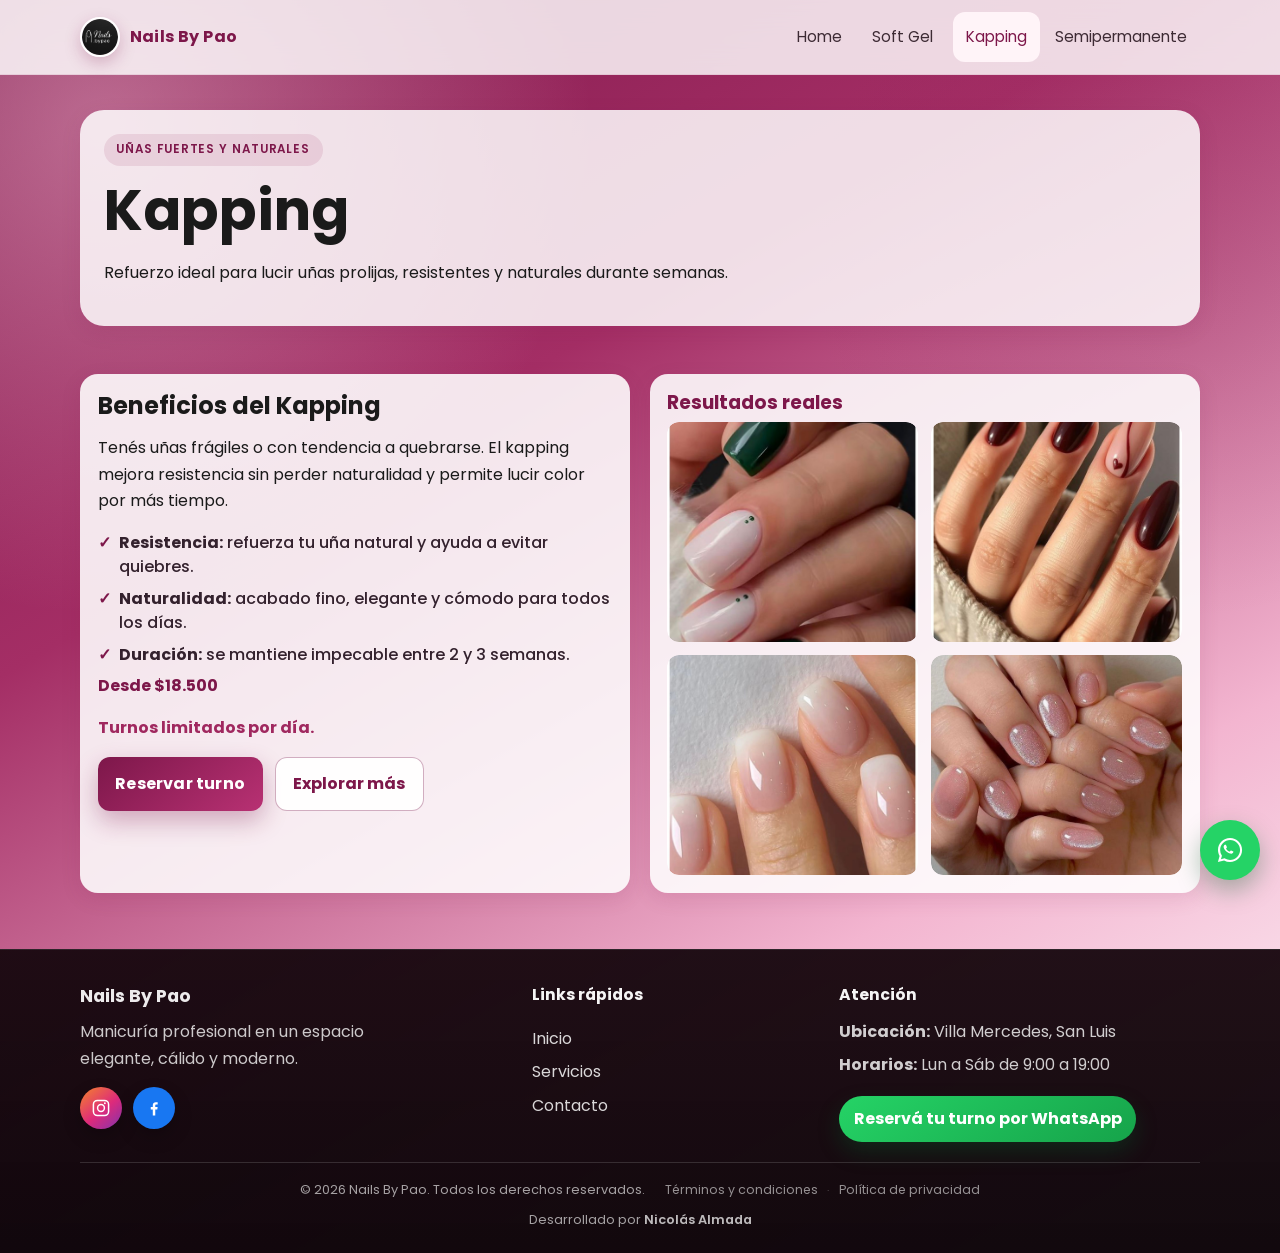
<file: kapping.html>
<!doctype html>
<html lang="es">
  <head>
    <meta charset="UTF-8" />
    <meta name="viewport" content="width=device-width, initial-scale=1.0" />
    <title>Kapping | Nails By Pao</title>
    <meta
      name="description"
      content="Kapping en gel para fortalecer la uña natural, evitar quiebres y mantener un acabado delicado y elegante."
    />
    <link rel="preconnect" href="https://fonts.googleapis.com" />
    <link rel="preconnect" href="https://fonts.gstatic.com" crossorigin />
    <link
      href="https://fonts.googleapis.com/css2?family=Poppins:wght@300;400;500;600;700&display=swap"
      rel="stylesheet"
    />
    <link rel="stylesheet" href="styles.css" />
  </head>
  <body>
    <header class="site-header">
      <div class="container navbar">
        <a class="logo" href="index.html"><img class="logo-mark" src="imagenes/perfil.jpg?v=2" alt="Logo Nails By Pao" width="40" height="40" decoding="async" /><span>Nails By Pao</span></a>
        <button class="menu-toggle" aria-label="Abrir menú" aria-expanded="false">☰</button>
        <nav class="nav-links">
          <a href="index.html">Home</a>
          <a href="soft-gel.html">Soft Gel</a>
          <a href="kapping.html" class="active">Kapping</a>
          <a href="semipermanente.html">Semipermanente</a>
        </nav>
      </div>
    </header>

    <main>
      <section class="page-hero">
        <div class="container page-banner reveal">
          <span class="badge">Uñas fuertes y naturales</span>
          <h1>Kapping</h1>
          <p>Refuerzo ideal para lucir uñas prolijas, resistentes y naturales durante semanas.</p>
        </div>
      </section>

      <section class="container page-content">
        <article class="info-box reveal">
          <h2>Beneficios del Kapping</h2>
          <p>
            Tenés uñas frágiles o con tendencia a quebrarse. El kapping mejora resistencia sin
            perder naturalidad y permite lucir color por más tiempo.
          </p>
          <ul class="benefits-list" aria-label="Beneficios del servicio Kapping">
            <li><strong>Resistencia:</strong> refuerza tu uña natural y ayuda a evitar quiebres.</li>
            <li><strong>Naturalidad:</strong> acabado fino, elegante y cómodo para todos los días.</li>
            <li><strong>Duración:</strong> se mantiene impecable entre 2 y 3 semanas.</li>
          </ul>
          <p class="price">Desde $18.500</p>
          <p class="urgency-note">Turnos limitados por día.</p>
          <div class="cta-row">
            <a class="btn btn-primary" href="https://wa.me/2657603395?text=Hola%20quiero%20reservar%20kapping" target="_blank" rel="noopener noreferrer">Reservar turno</a>
            <a class="btn btn-secondary" href="index.html#servicios">Explorar más</a>
          </div>
        </article>
        <article class="media-box reveal service-gallery">
          <h3>Resultados reales</h3>
          <div class="media-grid media-grid-2x2">
            <div class="img-hover-frame">
              <img class="img-hover" src="imagenes/kappingnatural1.jpg" alt="Resultados reales de kapping natural 1" loading="lazy" />
            </div>
            <div class="img-hover-frame">
              <img class="img-hover" src="imagenes/kappingnatural2.jpg" alt="Resultados reales de kapping natural 2" loading="lazy" />
            </div>
            <div class="img-hover-frame">
              <img class="img-hover" src="imagenes/kappingnatural3.jpg" alt="Resultados reales de kapping natural 3" loading="lazy" />
            </div>
            <div class="img-hover-frame">
              <img class="img-hover" src="imagenes/kappingnatural4.jpg" alt="Resultados reales de kapping natural 4" loading="lazy" />
            </div>
          </div>
        </article>
      </section>
    </main>

    <footer class="site-footer">
      <div class="container footer-wrap">
        <div class="footer-col footer-brand">
          <strong>Nails By Pao</strong>
          <p class="footer-text">Manicuría profesional en un espacio elegante, cálido y moderno.</p>
          <div class="socials" aria-label="Redes sociales">
            <a class="social-link instagram" href="https://www.instagram.com/nails.bypao5" target="_blank" rel="noopener noreferrer" aria-label="Instagram" title="Instagram">
              <svg viewBox="0 0 24 24" aria-hidden="true" focusable="false">
                <path d="M7.75 2h8.5A5.75 5.75 0 0 1 22 7.75v8.5A5.75 5.75 0 0 1 16.25 22h-8.5A5.75 5.75 0 0 1 2 16.25v-8.5A5.75 5.75 0 0 1 7.75 2Zm0 1.8A3.95 3.95 0 0 0 3.8 7.75v8.5a3.95 3.95 0 0 0 3.95 3.95h8.5a3.95 3.95 0 0 0 3.95-3.95v-8.5a3.95 3.95 0 0 0-3.95-3.95h-8.5Zm8.9 1.38a1.1 1.1 0 1 1 0 2.2 1.1 1.1 0 0 1 0-2.2ZM12 7a5 5 0 1 1 0 10 5 5 0 0 1 0-10Zm0 1.8a3.2 3.2 0 1 0 0 6.4 3.2 3.2 0 0 0 0-6.4Z" />
              </svg>
            </a>
            <a class="social-link facebook" href="https://www.facebook.com" target="_blank" rel="noopener noreferrer" aria-label="Facebook" title="Facebook">
              <svg viewBox="0 0 24 24" aria-hidden="true" focusable="false">
                <path d="M13.5 21v-7.3h2.46l.37-2.85H13.5V9.03c0-.82.23-1.38 1.41-1.38h1.5V5.1c-.26-.04-1.16-.1-2.2-.1-2.17 0-3.66 1.32-3.66 3.74v2.08H8.1v2.85h2.45V21h2.95Z" />
              </svg>
            </a>
          </div>
        </div>
        <div class="footer-col footer-links">
          <h4>Links rápidos</h4>
          <a href="index.html">Inicio</a>
          <a href="index.html#servicios">Servicios</a>
          <a href="https://wa.me/2657603395?text=Hola%20quiero%20informaci%C3%B3n%20sobre%20servicios" target="_blank" rel="noopener noreferrer">Contacto</a>
        </div>
        <div class="footer-col footer-contact">
          <h4>Atención</h4>
          <p><strong>Ubicación:</strong> Villa Mercedes, San Luis</p>
          <p><strong>Horarios:</strong> Lun a Sáb de 9:00 a 19:00</p>
          <a class="footer-cta" href="https://wa.me/2657603395?text=Hola%20quiero%20reservar%20un%20turno" target="_blank" rel="noopener noreferrer">Reservá tu turno por WhatsApp</a>
        </div>
      </div>
      <div class="container footer-bottom">
        <div class="footer-legal">
          <small>© 2026 Nails By Pao. Todos los derechos reservados.</small>
          <nav class="footer-legal-links" aria-label="Links legales">
            <a href="#">Términos y condiciones</a>
            <span aria-hidden="true">·</span>
            <a href="#">Política de privacidad</a>
          </nav>
        </div>
        <small class="footer-dev">Desarrollado por <a href="https://wa.me/542657644526?text=Hola,%20quiero%20consultar%20por%20una%20pagina%20web" target="_blank" rel="noopener noreferrer">Nicolás Almada</a></small>
      </div>
    </footer>

    <a class="whatsapp-float" href="https://wa.me/2657603395?text=Hola%20quiero%20reservar%20un%20turno" target="_blank" rel="noopener noreferrer" aria-label="Contactar por WhatsApp" title="Escribinos por WhatsApp">
      <svg viewBox="0 0 32 32" aria-hidden="true" focusable="false">
        <path d="M19.11 17.31c-.26-.13-1.52-.75-1.76-.84-.24-.09-.41-.13-.58.13-.17.26-.67.84-.82 1.01-.15.17-.3.19-.56.06-.26-.13-1.08-.4-2.06-1.26-.76-.68-1.27-1.51-1.42-1.77-.15-.26-.02-.4.11-.53.12-.12.26-.3.39-.45.13-.15.17-.26.26-.43.09-.17.04-.32-.02-.45-.06-.13-.58-1.4-.79-1.92-.21-.5-.42-.43-.58-.44h-.49c-.17 0-.45.06-.68.32-.23.26-.89.87-.89 2.12s.91 2.45 1.04 2.62c.13.17 1.79 2.72 4.33 3.81.61.26 1.08.41 1.45.52.61.19 1.16.16 1.59.1.49-.07 1.52-.62 1.73-1.22.21-.6.21-1.11.15-1.22-.06-.11-.22-.17-.47-.3z" />
        <path d="M16.03 3.2c-7.08 0-12.83 5.76-12.83 12.84 0 2.25.58 4.43 1.69 6.36L3.1 28.8l6.56-1.72a12.77 12.77 0 0 0 6.37 1.73h.01c7.08 0 12.84-5.76 12.84-12.84S23.12 3.2 16.04 3.2h-.01zm0 23.35h-.01a10.6 10.6 0 0 1-5.39-1.47l-.39-.23-3.89 1.02 1.04-3.8-.25-.39a10.58 10.58 0 0 1-1.64-5.63c0-5.85 4.76-10.61 10.62-10.61s10.61 4.76 10.61 10.61-4.76 10.6-10.6 10.6z" />
      </svg>
    </a>
    <script src="script.js"></script>
  </body>
</html>
</file>
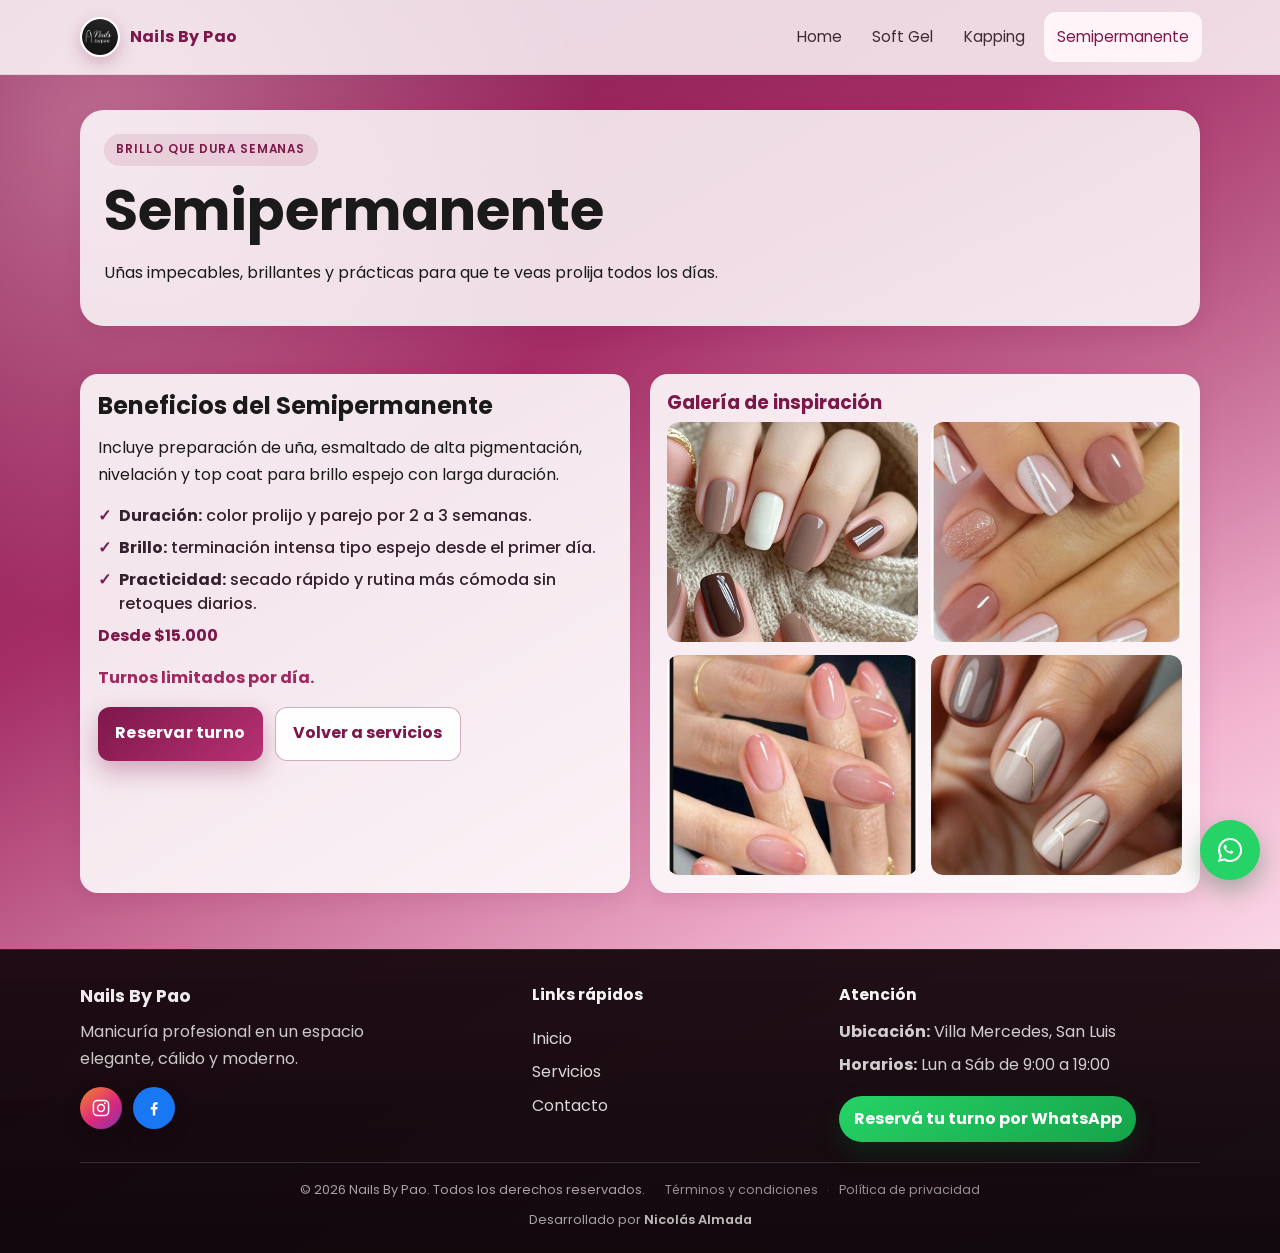
<file: semipermanente.html>
<!doctype html>
<html lang="es">
  <head>
    <meta charset="UTF-8" />
    <meta name="viewport" content="width=device-width, initial-scale=1.0" />
    <title>Semipermanente | Nails By Pao</title>
    <meta
      name="description"
      content="Esmaltado semipermanente con alta duración, brillo intenso y secado rápido para una rutina práctica."
    />
    <link rel="preconnect" href="https://fonts.googleapis.com" />
    <link rel="preconnect" href="https://fonts.gstatic.com" crossorigin />
    <link
      href="https://fonts.googleapis.com/css2?family=Poppins:wght@300;400;500;600;700&display=swap"
      rel="stylesheet"
    />
    <link rel="stylesheet" href="styles.css" />
  </head>
  <body>
    <header class="site-header">
      <div class="container navbar">
        <a class="logo" href="index.html"><img class="logo-mark" src="imagenes/perfil.jpg?v=2" alt="Logo Nails By Pao" width="40" height="40" decoding="async" /><span>Nails By Pao</span></a>
        <button class="menu-toggle" aria-label="Abrir menú" aria-expanded="false">☰</button>
        <nav class="nav-links">
          <a href="index.html">Home</a>
          <a href="soft-gel.html">Soft Gel</a>
          <a href="kapping.html">Kapping</a>
          <a href="semipermanente.html" class="active">Semipermanente</a>
        </nav>
      </div>
    </header>

    <main>
      <section class="page-hero">
        <div class="container page-banner reveal">
          <span class="badge">Brillo que dura semanas</span>
          <h1>Semipermanente</h1>
          <p>Uñas impecables, brillantes y prácticas para que te veas prolija todos los días.</p>
        </div>
      </section>

      <section class="container page-content">
        <article class="info-box reveal">
          <h2>Beneficios del Semipermanente</h2>
          <p>
            Incluye preparación de uña, esmaltado de alta pigmentación, nivelación y top coat para
            brillo espejo con larga duración.
          </p>
          <ul class="benefits-list" aria-label="Beneficios del servicio Semipermanente">
            <li><strong>Duración:</strong> color prolijo y parejo por 2 a 3 semanas.</li>
            <li><strong>Brillo:</strong> terminación intensa tipo espejo desde el primer día.</li>
            <li><strong>Practicidad:</strong> secado rápido y rutina más cómoda sin retoques diarios.</li>
          </ul>
          <p class="price">Desde $15.000</p>
          <p class="urgency-note">Turnos limitados por día.</p>
          <div class="cta-row">
            <a class="btn btn-primary" href="https://wa.me/2657603395?text=Hola%20quiero%20reservar%20semipermanente" target="_blank" rel="noopener noreferrer">Reservar turno</a>
            <a class="btn btn-secondary" href="index.html#servicios">Volver a servicios</a>
          </div>
        </article>
        <article class="media-box reveal service-gallery">
          <h3>Galería de inspiración</h3>
          <div class="media-grid media-grid-2x2">
            <div class="img-hover-frame">
              <img class="img-hover" src="imagenes/semipermanente1.jpg" alt="Inspiración semipermanente 1" loading="lazy" />
            </div>
            <div class="img-hover-frame">
              <img class="img-hover" src="imagenes/semipermanente2.jpg" alt="Inspiración semipermanente 2" loading="lazy" />
            </div>
            <div class="img-hover-frame">
              <img class="img-hover" src="imagenes/semipermanente3.jpg" alt="Inspiración semipermanente 3" loading="lazy" />
            </div>
            <div class="img-hover-frame">
              <img class="img-hover" src="imagenes/semipermanente4.jpg" alt="Inspiración semipermanente 4" loading="lazy" />
            </div>
          </div>
        </article>
      </section>
    </main>

    <footer class="site-footer">
      <div class="container footer-wrap">
        <div class="footer-col footer-brand">
          <strong>Nails By Pao</strong>
          <p class="footer-text">Manicuría profesional en un espacio elegante, cálido y moderno.</p>
          <div class="socials" aria-label="Redes sociales">
            <a class="social-link instagram" href="https://www.instagram.com/nails.bypao5" target="_blank" rel="noopener noreferrer" aria-label="Instagram" title="Instagram">
              <svg viewBox="0 0 24 24" aria-hidden="true" focusable="false">
                <path d="M7.75 2h8.5A5.75 5.75 0 0 1 22 7.75v8.5A5.75 5.75 0 0 1 16.25 22h-8.5A5.75 5.75 0 0 1 2 16.25v-8.5A5.75 5.75 0 0 1 7.75 2Zm0 1.8A3.95 3.95 0 0 0 3.8 7.75v8.5a3.95 3.95 0 0 0 3.95 3.95h8.5a3.95 3.95 0 0 0 3.95-3.95v-8.5a3.95 3.95 0 0 0-3.95-3.95h-8.5Zm8.9 1.38a1.1 1.1 0 1 1 0 2.2 1.1 1.1 0 0 1 0-2.2ZM12 7a5 5 0 1 1 0 10 5 5 0 0 1 0-10Zm0 1.8a3.2 3.2 0 1 0 0 6.4 3.2 3.2 0 0 0 0-6.4Z" />
              </svg>
            </a>
            <a class="social-link facebook" href="https://www.facebook.com" target="_blank" rel="noopener noreferrer" aria-label="Facebook" title="Facebook">
              <svg viewBox="0 0 24 24" aria-hidden="true" focusable="false">
                <path d="M13.5 21v-7.3h2.46l.37-2.85H13.5V9.03c0-.82.23-1.38 1.41-1.38h1.5V5.1c-.26-.04-1.16-.1-2.2-.1-2.17 0-3.66 1.32-3.66 3.74v2.08H8.1v2.85h2.45V21h2.95Z" />
              </svg>
            </a>
          </div>
        </div>
        <div class="footer-col footer-links">
          <h4>Links rápidos</h4>
          <a href="index.html">Inicio</a>
          <a href="index.html#servicios">Servicios</a>
          <a href="https://wa.me/2657603395?text=Hola%20quiero%20informaci%C3%B3n%20sobre%20servicios" target="_blank" rel="noopener noreferrer">Contacto</a>
        </div>
        <div class="footer-col footer-contact">
          <h4>Atención</h4>
          <p><strong>Ubicación:</strong> Villa Mercedes, San Luis</p>
          <p><strong>Horarios:</strong> Lun a Sáb de 9:00 a 19:00</p>
          <a class="footer-cta" href="https://wa.me/2657603395?text=Hola%20quiero%20reservar%20un%20turno" target="_blank" rel="noopener noreferrer">Reservá tu turno por WhatsApp</a>
        </div>
      </div>
      <div class="container footer-bottom">
        <div class="footer-legal">
          <small>© 2026 Nails By Pao. Todos los derechos reservados.</small>
          <nav class="footer-legal-links" aria-label="Links legales">
            <a href="#">Términos y condiciones</a>
            <span aria-hidden="true">·</span>
            <a href="#">Política de privacidad</a>
          </nav>
        </div>
        <small class="footer-dev">Desarrollado por <a href="https://wa.me/542657644526?text=Hola,%20quiero%20consultar%20por%20una%20pagina%20web" target="_blank" rel="noopener noreferrer">Nicolás Almada</a></small>
      </div>
    </footer>

    <a class="whatsapp-float" href="https://wa.me/2657603395?text=Hola%20quiero%20reservar%20un%20turno" target="_blank" rel="noopener noreferrer" aria-label="Contactar por WhatsApp" title="Escribinos por WhatsApp">
      <svg viewBox="0 0 32 32" aria-hidden="true" focusable="false">
        <path d="M19.11 17.31c-.26-.13-1.52-.75-1.76-.84-.24-.09-.41-.13-.58.13-.17.26-.67.84-.82 1.01-.15.17-.3.19-.56.06-.26-.13-1.08-.4-2.06-1.26-.76-.68-1.27-1.51-1.42-1.77-.15-.26-.02-.4.11-.53.12-.12.26-.3.39-.45.13-.15.17-.26.26-.43.09-.17.04-.32-.02-.45-.06-.13-.58-1.4-.79-1.92-.21-.5-.42-.43-.58-.44h-.49c-.17 0-.45.06-.68.32-.23.26-.89.87-.89 2.12s.91 2.45 1.04 2.62c.13.17 1.79 2.72 4.33 3.81.61.26 1.08.41 1.45.52.61.19 1.16.16 1.59.1.49-.07 1.52-.62 1.73-1.22.21-.6.21-1.11.15-1.22-.06-.11-.22-.17-.47-.3z" />
        <path d="M16.03 3.2c-7.08 0-12.83 5.76-12.83 12.84 0 2.25.58 4.43 1.69 6.36L3.1 28.8l6.56-1.72a12.77 12.77 0 0 0 6.37 1.73h.01c7.08 0 12.84-5.76 12.84-12.84S23.12 3.2 16.04 3.2h-.01zm0 23.35h-.01a10.6 10.6 0 0 1-5.39-1.47l-.39-.23-3.89 1.02 1.04-3.8-.25-.39a10.58 10.58 0 0 1-1.64-5.63c0-5.85 4.76-10.61 10.62-10.61s10.61 4.76 10.61 10.61-4.76 10.6-10.6 10.6z" />
      </svg>
    </a>
    <script src="script.js"></script>
  </body>
</html>
</file>
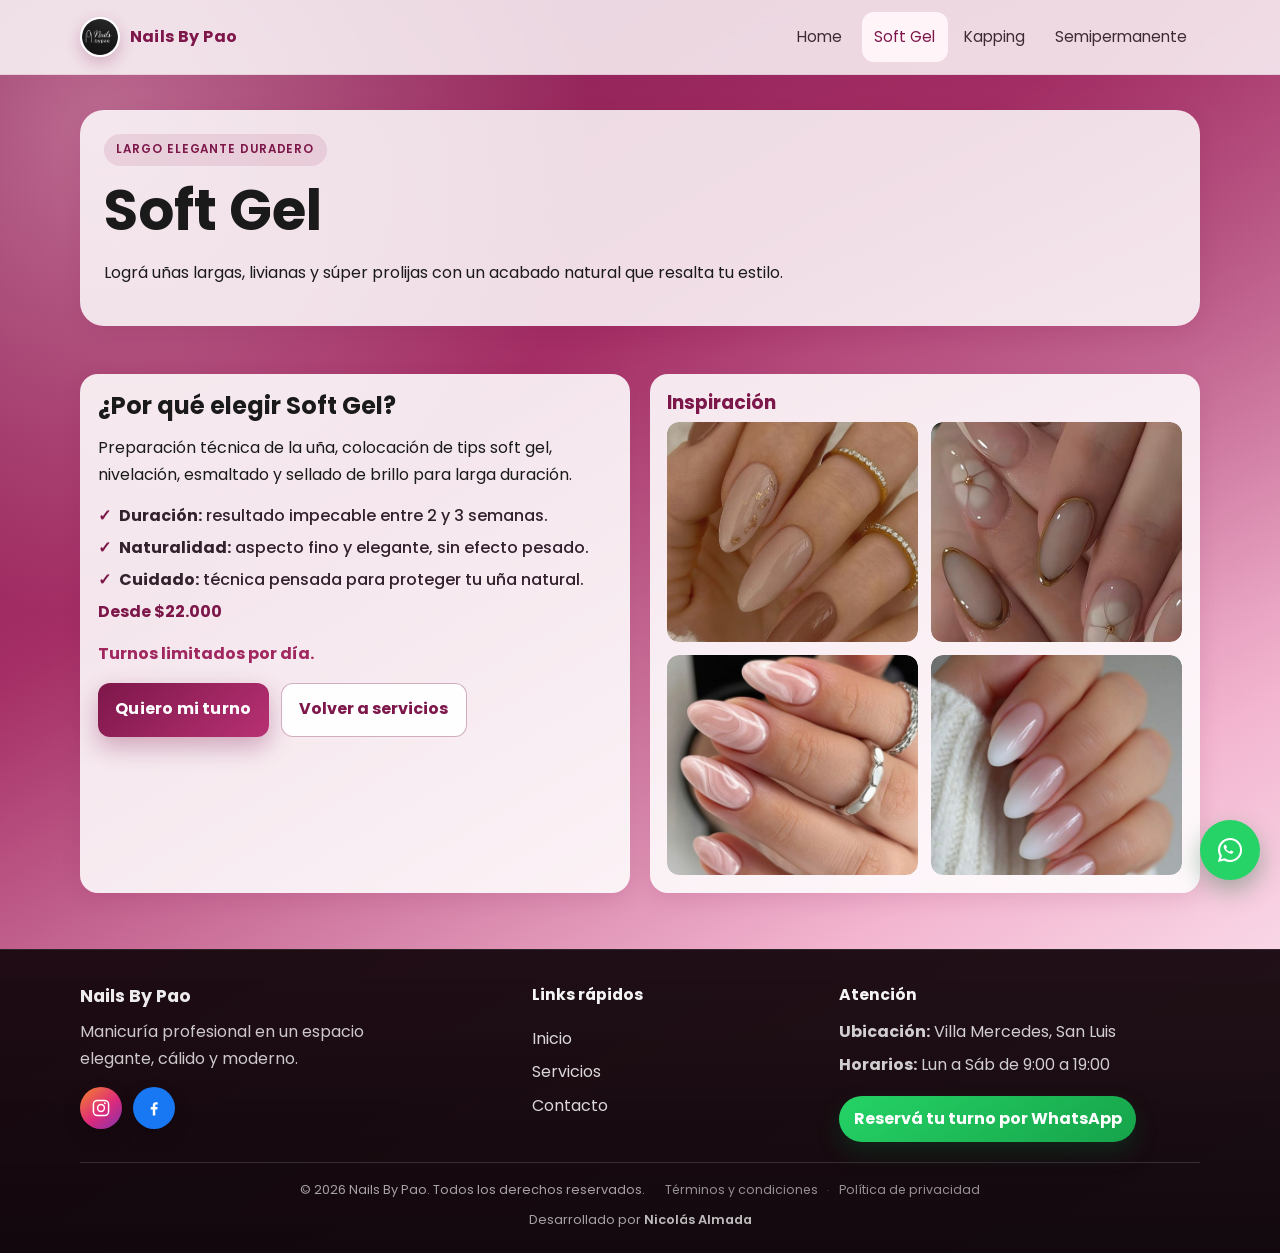
<file: soft-gel.html>
<!doctype html>
<html lang="es">
  <head>
    <meta charset="UTF-8" />
    <meta name="viewport" content="width=device-width, initial-scale=1.0" />
    <title>Soft Gel | Nails By Pao</title>
    <meta
      name="description"
      content="Servicio de soft gel con tips y gel flexible para lograr largo, resistencia y acabado natural."
    />
    <link rel="preconnect" href="https://fonts.googleapis.com" />
    <link rel="preconnect" href="https://fonts.gstatic.com" crossorigin />
    <link
      href="https://fonts.googleapis.com/css2?family=Poppins:wght@300;400;500;600;700&display=swap"
      rel="stylesheet"
    />
    <link rel="stylesheet" href="styles.css" />
  </head>
  <body>
    <header class="site-header">
      <div class="container navbar">
        <a class="logo" href="index.html"><img class="logo-mark" src="imagenes/perfil.jpg?v=2" alt="Logo Nails By Pao" width="40" height="40" decoding="async" /><span>Nails By Pao</span></a>
        <button class="menu-toggle" aria-label="Abrir menú" aria-expanded="false">☰</button>
        <nav class="nav-links">
          <a href="index.html">Home</a>
          <a href="soft-gel.html" class="active">Soft Gel</a>
          <a href="kapping.html">Kapping</a>
          <a href="semipermanente.html">Semipermanente</a>
        </nav>
      </div>
    </header>

    <main>
      <section class="page-hero">
        <div class="container page-banner reveal">
          <span class="badge">Largo elegante duradero</span>
          <h1>Soft Gel</h1>
          <p>Lográ uñas largas, livianas y súper prolijas con un acabado natural que resalta tu estilo.</p>
        </div>
      </section>

      <section class="container page-content">
        <article class="info-box reveal">
          <h2>¿Por qué elegir Soft Gel?</h2>
          <p>
            Preparación técnica de la uña, colocación de tips soft gel, nivelación, esmaltado y
            sellado de brillo para larga duración.
          </p>
          <ul class="benefits-list" aria-label="Beneficios del servicio Soft Gel">
            <li><strong>Duración:</strong> resultado impecable entre 2 y 3 semanas.</li>
            <li><strong>Naturalidad:</strong> aspecto fino y elegante, sin efecto pesado.</li>
            <li><strong>Cuidado:</strong> técnica pensada para proteger tu uña natural.</li>
          </ul>
          <p class="price">Desde $22.000</p>
          <p class="urgency-note">Turnos limitados por día.</p>
          <div class="cta-row">
            <a class="btn btn-primary" href="https://wa.me/2657603395?text=Hola%20quiero%20reservar%20soft%20gel" target="_blank" rel="noopener noreferrer">Quiero mi turno</a>
            <a class="btn btn-secondary" href="index.html#servicios">Volver a servicios</a>
          </div>
        </article>
        <article class="media-box reveal service-gallery">
          <h3>Inspiración</h3>
          <div class="media-grid media-grid-2x2">
            <div class="img-hover-frame">
              <img class="img-hover" src="imagenes/softgel1.jpg" alt="Soft Gel inspiración 1" loading="lazy" />
            </div>
            <div class="img-hover-frame">
              <img class="img-hover" src="imagenes/softgel2.jpg" alt="Soft Gel inspiración 2" loading="lazy" />
            </div>
            <div class="img-hover-frame">
              <img class="img-hover" src="imagenes/softgel3.jpg" alt="Soft Gel inspiración 3" loading="lazy" />
            </div>
            <div class="img-hover-frame">
              <img class="img-hover" src="imagenes/softgel4.jpg" alt="Soft Gel inspiración 4" loading="lazy" />
            </div>
          </div>
        </article>
      </section>
    </main>

    <footer class="site-footer">
      <div class="container footer-wrap">
        <div class="footer-col footer-brand">
          <strong>Nails By Pao</strong>
          <p class="footer-text">Manicuría profesional en un espacio elegante, cálido y moderno.</p>
          <div class="socials" aria-label="Redes sociales">
            <a class="social-link instagram" href="https://www.instagram.com/nails.bypao5" target="_blank" rel="noopener noreferrer" aria-label="Instagram" title="Instagram">
              <svg viewBox="0 0 24 24" aria-hidden="true" focusable="false">
                <path d="M7.75 2h8.5A5.75 5.75 0 0 1 22 7.75v8.5A5.75 5.75 0 0 1 16.25 22h-8.5A5.75 5.75 0 0 1 2 16.25v-8.5A5.75 5.75 0 0 1 7.75 2Zm0 1.8A3.95 3.95 0 0 0 3.8 7.75v8.5a3.95 3.95 0 0 0 3.95 3.95h8.5a3.95 3.95 0 0 0 3.95-3.95v-8.5a3.95 3.95 0 0 0-3.95-3.95h-8.5Zm8.9 1.38a1.1 1.1 0 1 1 0 2.2 1.1 1.1 0 0 1 0-2.2ZM12 7a5 5 0 1 1 0 10 5 5 0 0 1 0-10Zm0 1.8a3.2 3.2 0 1 0 0 6.4 3.2 3.2 0 0 0 0-6.4Z" />
              </svg>
            </a>
            <a class="social-link facebook" href="https://www.facebook.com" target="_blank" rel="noopener noreferrer" aria-label="Facebook" title="Facebook">
              <svg viewBox="0 0 24 24" aria-hidden="true" focusable="false">
                <path d="M13.5 21v-7.3h2.46l.37-2.85H13.5V9.03c0-.82.23-1.38 1.41-1.38h1.5V5.1c-.26-.04-1.16-.1-2.2-.1-2.17 0-3.66 1.32-3.66 3.74v2.08H8.1v2.85h2.45V21h2.95Z" />
              </svg>
            </a>
          </div>
        </div>
        <div class="footer-col footer-links">
          <h4>Links rápidos</h4>
          <a href="index.html">Inicio</a>
          <a href="index.html#servicios">Servicios</a>
          <a href="https://wa.me/2657603395?text=Hola%20quiero%20informaci%C3%B3n%20sobre%20servicios" target="_blank" rel="noopener noreferrer">Contacto</a>
        </div>
        <div class="footer-col footer-contact">
          <h4>Atención</h4>
          <p><strong>Ubicación:</strong> Villa Mercedes, San Luis</p>
          <p><strong>Horarios:</strong> Lun a Sáb de 9:00 a 19:00</p>
          <a class="footer-cta" href="https://wa.me/2657603395?text=Hola%20quiero%20reservar%20un%20turno" target="_blank" rel="noopener noreferrer">Reservá tu turno por WhatsApp</a>
        </div>
      </div>
      <div class="container footer-bottom">
        <div class="footer-legal">
          <small>© 2026 Nails By Pao. Todos los derechos reservados.</small>
          <nav class="footer-legal-links" aria-label="Links legales">
            <a href="#">Términos y condiciones</a>
            <span aria-hidden="true">·</span>
            <a href="#">Política de privacidad</a>
          </nav>
        </div>
        <small class="footer-dev">Desarrollado por <a href="https://wa.me/542657644526?text=Hola,%20quiero%20consultar%20por%20una%20pagina%20web" target="_blank" rel="noopener noreferrer">Nicolás Almada</a></small>
      </div>
    </footer>

    <a class="whatsapp-float" href="https://wa.me/2657603395?text=Hola%20quiero%20reservar%20un%20turno" target="_blank" rel="noopener noreferrer" aria-label="Contactar por WhatsApp" title="Escribinos por WhatsApp">
      <svg viewBox="0 0 32 32" aria-hidden="true" focusable="false">
        <path d="M19.11 17.31c-.26-.13-1.52-.75-1.76-.84-.24-.09-.41-.13-.58.13-.17.26-.67.84-.82 1.01-.15.17-.3.19-.56.06-.26-.13-1.08-.4-2.06-1.26-.76-.68-1.27-1.51-1.42-1.77-.15-.26-.02-.4.11-.53.12-.12.26-.3.39-.45.13-.15.17-.26.26-.43.09-.17.04-.32-.02-.45-.06-.13-.58-1.4-.79-1.92-.21-.5-.42-.43-.58-.44h-.49c-.17 0-.45.06-.68.32-.23.26-.89.87-.89 2.12s.91 2.45 1.04 2.62c.13.17 1.79 2.72 4.33 3.81.61.26 1.08.41 1.45.52.61.19 1.16.16 1.59.1.49-.07 1.52-.62 1.73-1.22.21-.6.21-1.11.15-1.22-.06-.11-.22-.17-.47-.3z" />
        <path d="M16.03 3.2c-7.08 0-12.83 5.76-12.83 12.84 0 2.25.58 4.43 1.69 6.36L3.1 28.8l6.56-1.72a12.77 12.77 0 0 0 6.37 1.73h.01c7.08 0 12.84-5.76 12.84-12.84S23.12 3.2 16.04 3.2h-.01zm0 23.35h-.01a10.6 10.6 0 0 1-5.39-1.47l-.39-.23-3.89 1.02 1.04-3.8-.25-.39a10.58 10.58 0 0 1-1.64-5.63c0-5.85 4.76-10.61 10.62-10.61s10.61 4.76 10.61 10.61-4.76 10.6-10.6 10.6z" />
      </svg>
    </a>
    <script src="script.js"></script>
  </body>
</html>
</file>
<file: styles.css>
:root {
  --rose-900: #7d174a;
  --rose-800: #941d58;
  --rose-700: #b83173;
  --rose-500: #e56aa2;
  --rose-300: #f6bfd6;
  --rose-100: #fff4f8;
  --white: #ffffff;
  --text: #1a1a1a;
  --text-soft: #3d2b34;
  --success: #16a34a;
  --shadow-sm: 0 6px 20px rgba(125, 23, 74, 0.12);
  --shadow-md: 0 16px 30px rgba(125, 23, 74, 0.16);
  --radius: 18px;
  --container: min(1120px, calc(100% - 2rem));
}

* {
  box-sizing: border-box;
}

html {
  scroll-behavior: smooth;
}

body {
  margin: 0;
  font-family: "Poppins", "Segoe UI", sans-serif;
  font-size: 1rem;
  line-height: 1.65;
  color: var(--text);
  background:
    radial-gradient(circle at 8% 10%, rgba(246, 191, 214, 0.48), transparent 30%),
    radial-gradient(circle at 92% 20%, rgba(125, 23, 74, 0.14), transparent 24%),
    linear-gradient(150deg, #7d174a 0%, #a42e65 34%, #f3b5d0 72%, #ffffff 100%);
  min-height: 100vh;
}

img {
  max-width: 100%;
  display: block;
}

a {
  text-decoration: none;
  color: inherit;
}

.container {
  width: var(--container);
  margin: 0 auto;
}

.site-header {
  position: sticky;
  top: 0;
  z-index: 30;
  background: rgba(255, 255, 255, 0.82);
  backdrop-filter: blur(14px);
  border-bottom: 1px solid rgba(148, 29, 88, 0.1);
}

.navbar {
  min-height: 74px;
  display: flex;
  align-items: center;
  justify-content: space-between;
}

.logo {
  display: inline-flex;
  align-items: center;
  gap: 0.6rem;
  font-weight: 700;
  color: var(--rose-900);
  letter-spacing: 0.4px;
}

.logo-mark {
  width: 40px;
  height: 40px;
  display: block;
  border-radius: 50%;
  object-fit: cover;
  border: 2px solid rgba(255, 255, 255, 0.95);
  box-shadow: 0 6px 16px rgba(125, 23, 74, 0.25);
}

.menu-toggle {
  display: inline-flex;
  align-items: center;
  justify-content: center;
  width: 42px;
  height: 42px;
  border: 0;
  border-radius: 12px;
  background: rgba(148, 29, 88, 0.1);
  color: var(--rose-900);
  cursor: pointer;
}

.nav-links {
  position: absolute;
  top: 74px;
  right: 1rem;
  left: 1rem;
  padding: 1rem;
  border-radius: var(--radius);
  background: var(--white);
  box-shadow: var(--shadow-md);
  display: none;
  flex-direction: column;
  gap: 0.4rem;
}

.nav-links a {
  padding: 0.75rem 0.8rem;
  border-radius: 12px;
  font-size: 0.95rem;
  color: var(--text-soft);
  transition: background 0.25s ease, color 0.25s ease, transform 0.2s ease;
}

.nav-links a:hover,
.nav-links a.active {
  background: var(--rose-100);
  color: var(--rose-900);
  transform: translateX(2px);
}

.nav-open .nav-links {
  display: flex;
}

.hero {
  padding: 2rem 0 1.4rem;
}

.hero-grid {
  display: grid;
  gap: 1.1rem;
  align-items: start;
}

.hero-copy {
  background: rgba(255, 255, 255, 0.75);
  border-radius: 24px;
  padding: 1.15rem;
  box-shadow: var(--shadow-sm);
}

.badge {
  display: inline-flex;
  align-items: center;
  gap: 0.35rem;
  padding: 0.38rem 0.78rem;
  border-radius: 999px;
  font-size: 0.74rem;
  text-transform: uppercase;
  letter-spacing: 0.9px;
  font-weight: 600;
  background: rgba(148, 29, 88, 0.11);
  color: var(--rose-900);
}

h1,
h2,
h3 {
  margin: 0;
  line-height: 1.15;
  color: #1a1a1a;
  font-weight: 700;
}

h1 {
  margin-top: 0.85rem;
  font-size: clamp(2rem, 5vw, 3.5rem);
}

.hero-copy p {
  margin: 0.8rem 0 1.1rem;
  color: #3d2b34;
  font-weight: 500;
  max-width: 42ch;
}

.cta-row {
  display: flex;
  flex-wrap: wrap;
  gap: 0.75rem;
}

.btn {
  display: inline-flex;
  align-items: center;
  justify-content: center;
  gap: 0.45rem;
  border: 0;
  cursor: pointer;
  border-radius: 12px;
  padding: 0.8rem 1.1rem;
  font-weight: 600;
  transition: transform 0.2s ease, box-shadow 0.24s ease, opacity 0.2s ease;
}

.btn:hover {
  transform: translateY(-2px);
}

.btn-primary {
  color: var(--white);
  font-weight: 700;
  background: linear-gradient(140deg, var(--rose-900), var(--rose-700));
  box-shadow: 0 10px 24px rgba(125, 23, 74, 0.32);
  letter-spacing: 0.2px;
}

.btn-primary:hover {
  box-shadow: 0 14px 28px rgba(125, 23, 74, 0.42);
}

.btn-secondary {
  color: var(--rose-900);
  font-weight: 700;
  background: rgba(255, 255, 255, 0.92);
  border: 1.5px solid rgba(125, 23, 74, 0.35);
}

.hero-image {
  border-radius: 26px;
  overflow: hidden;
  min-height: 0;
  aspect-ratio: 5 / 4;
  background-image: url("imagenes/fondo.jpg");
  background-size: cover;
  background-position: center;
  background-repeat: no-repeat;
  box-shadow: var(--shadow-md);
}

.hero-image img {
  display: none;
}

main section {
  padding: 1.6rem 0;
}

.section-head {
  margin-bottom: 1rem;
}

.section-head p {
  margin: 0.5rem 0 0;
  color: #3d2b34;
  font-weight: 500;
}

.cards {
  display: grid;
  gap: 1.5rem;
}

.card {
  background: rgba(255, 255, 255, 0.84);
  border-radius: var(--radius);
  box-shadow: var(--shadow-sm);
  overflow: hidden;
  display: flex;
  flex-direction: column;
  height: 100%;
  transform: translateY(0);
  transition: transform 0.25s ease, box-shadow 0.25s ease;
}

.card-link {
  text-decoration: none;
  color: inherit;
  cursor: pointer;
}

.card:hover {
  transform: translateY(-5px);
  box-shadow: var(--shadow-md);
}

.card img {
  height: 200px;
  width: 100%;
  display: block;
  object-fit: cover;
  border-radius: 12px 12px 0 0;
  flex-shrink: 0;
  transition: transform 0.35s ease;
}

.card:hover img {
  transform: scale(1.04);
}

.card-body {
  padding: 1rem;
  flex: 1;
  display: flex;
  flex-direction: column;
  color: #1a1a1a;
}

.card-body p {
  color: #3d2b34;
  font-weight: 500;
}

.price {
  color: var(--rose-900);
  font-weight: 700;
  margin-top: auto;
}

.page-hero {
  padding: 2.2rem 0 1.4rem;
}

.page-banner {
  background: rgba(255, 255, 255, 0.84);
  border-radius: 24px;
  padding: 1.5rem;
  box-shadow: var(--shadow-sm);
}

.page-content {
  display: grid;
  gap: 1.2rem;
  padding-bottom: 2rem;
}

.info-box,
.media-box {
  background: rgba(255, 255, 255, 0.88);
  border-radius: var(--radius);
  padding: 1.1rem;
  box-shadow: var(--shadow-sm);
}

.info-box h2,
.media-box h3 {
  margin: 0 0 0.55rem;
}

.media-box h3 {
  color: var(--rose-900);
}

.media-grid {
  display: grid;
  gap: 0.8rem;
}

.media-grid.media-grid-2x2 {
  grid-template-columns: repeat(2, 1fr);
}

.media-grid.media-grid-2x2 .img-hover-frame,
.media-grid.media-grid-2x2 .img-hover {
  height: 220px;
}

.media-grid img {
  border-radius: 12px;
  height: 190px;
  width: 100%;
  object-fit: cover;
}

.service-gallery .img-hover-frame {
  border-radius: 12px;
  overflow: hidden;
}

.service-gallery .img-hover {
  display: block;
  width: 100%;
  height: 190px;
  object-fit: cover;
  border-radius: 12px;
  transition: transform 0.45s ease, filter 0.45s ease, box-shadow 0.45s ease;
}

.service-gallery .img-hover-frame:hover .img-hover {
  transform: scale(1.16);
  filter: brightness(0.94);
  box-shadow: 0 14px 24px rgba(25, 10, 18, 0.22);
}

.benefits-list {
  list-style: none;
  padding: 0;
  margin: 0.85rem 0 0.4rem;
  display: grid;
  gap: 0.5rem;
}

.benefits-list li {
  position: relative;
  padding-left: 1.35rem;
  color: #33212d;
  font-weight: 500;
  line-height: 1.5;
}

.benefits-list li::before {
  content: "✓";
  position: absolute;
  left: 0;
  top: 0;
  color: var(--rose-900);
  font-weight: 700;
}

.urgency-note {
  margin: 0.25rem 0 0.95rem;
  color: #a0285f;
  font-weight: 700;
}

.site-footer {
  margin-top: 1.5rem;
  background: linear-gradient(180deg, rgba(24, 8, 15, 0.96), rgba(13, 4, 9, 0.98));
  color: rgba(255, 255, 255, 0.92);
  border-top: 1px solid rgba(255, 255, 255, 0.12);
}

.footer-wrap {
  display: grid;
  gap: 1.2rem;
  padding: 2rem 0 1.25rem;
}

.footer-col {
  min-width: 0;
}

.footer-col h4 {
  margin: 0 0 0.7rem;
  font-size: 0.98rem;
  color: rgba(255, 255, 255, 0.96);
}

.footer-brand strong {
  display: block;
  font-size: 1.1rem;
}

.footer-text {
  margin: 0.55rem 0 0.9rem;
  color: rgba(255, 255, 255, 0.78);
  max-width: 30ch;
}

.footer-links {
  display: grid;
  align-content: start;
  gap: 0.45rem;
}

.footer-links a {
  color: rgba(255, 255, 255, 0.84);
  text-decoration: none;
  transition: color 0.2s ease, transform 0.2s ease;
}

.footer-links a:hover {
  color: #ffffff;
  transform: translateX(3px);
}

.footer-contact p {
  margin: 0 0 0.45rem;
  color: rgba(255, 255, 255, 0.8);
}

.footer-cta {
  margin-top: 0.65rem;
  display: inline-flex;
  align-items: center;
  justify-content: center;
  padding: 0.62rem 0.9rem;
  border-radius: 999px;
  color: #fff;
  background: linear-gradient(145deg, #25d366, #16a34a);
  text-decoration: none;
  font-weight: 700;
  box-shadow: 0 10px 22px rgba(7, 94, 42, 0.32);
  transition: transform 0.2s ease, box-shadow 0.2s ease, filter 0.2s ease;
}

.footer-cta:hover {
  transform: translateY(-1px);
  box-shadow: 0 14px 26px rgba(7, 94, 42, 0.4);
  filter: brightness(1.02);
}

.footer-bottom {
  padding: 1rem 0 1.4rem;
  border-top: 1px solid rgba(255, 255, 255, 0.14);
  display: flex;
  flex-direction: column;
  align-items: center;
  gap: 0.55rem;
  text-align: center;
}

.footer-legal {
  display: flex;
  flex-wrap: wrap;
  align-items: center;
  justify-content: center;
  gap: 0.5rem 1.2rem;
}

.footer-bottom small,
.footer-bottom .footer-dev {
  font-size: 0.8rem;
  color: rgba(255, 255, 255, 0.62);
  display: block;
}

.footer-legal-links {
  display: flex;
  align-items: center;
  flex-wrap: wrap;
  gap: 0.35rem 0.6rem;
  justify-content: center;
}

.footer-legal-links a {
  font-size: 0.78rem;
  color: rgba(255, 255, 255, 0.55);
  text-decoration: none;
  transition: color 0.2s ease;
}

.footer-legal-links a:hover {
  color: rgba(255, 255, 255, 0.9);
}

.footer-legal-links span {
  color: rgba(255, 255, 255, 0.3);
  font-size: 0.7rem;
}

.footer-dev a {
  color: rgba(255, 255, 255, 0.72);
  text-decoration: none;
  font-weight: 600;
  cursor: pointer;
  transition: color 0.2s ease, text-decoration-color 0.2s ease;
  text-underline-offset: 3px;
}

.footer-dev a:hover {
  color: #fff;
  text-decoration: underline;
  text-decoration-color: rgba(255, 255, 255, 0.85);
}

.socials {
  display: flex;
  gap: 0.7rem;
}

.socials a {
  width: 42px;
  height: 42px;
  border-radius: 50%;
  display: flex;
  align-items: center;
  justify-content: center;
  color: var(--white);
  box-shadow: 0 8px 18px rgba(0, 0, 0, 0.22);
  transition: transform 0.2s ease, box-shadow 0.2s ease, filter 0.2s ease;
}

.socials a:hover {
  transform: translateY(-2px) scale(1.05);
  box-shadow: 0 12px 24px rgba(0, 0, 0, 0.28);
  filter: brightness(1.05);
}

.socials a:focus-visible {
  outline: 2px solid rgba(255, 255, 255, 0.95);
  outline-offset: 2px;
}

.social-link svg {
  width: 20px;
  height: 20px;
  fill: currentColor;
  display: block;
}

.social-link.instagram {
  background: linear-gradient(140deg, #f58529, #dd2a7b 55%, #8134af);
}

.social-link.facebook {
  background: #1877f2;
}

.whatsapp-float {
  position: fixed;
  right: 20px;
  bottom: 20px;
  width: 60px;
  height: 60px;
  border-radius: 50%;
  display: flex;
  align-items: center;
  justify-content: center;
  color: var(--white);
  background: #25d366;
  box-shadow: 0 10px 24px rgba(7, 94, 42, 0.34);
  transition: transform 0.2s ease, box-shadow 0.2s ease, filter 0.2s ease;
  z-index: 45;
  animation: pulse 2.3s infinite;
}

.whatsapp-float svg {
  width: 30px;
  height: 30px;
  display: block;
  fill: currentColor;
}

.whatsapp-float:hover {
  transform: scale(1.06);
  box-shadow: 0 14px 30px rgba(7, 94, 42, 0.4);
  filter: brightness(1.03);
}

@keyframes pulse {
  0% {
    box-shadow: 0 0 0 0 rgba(37, 211, 102, 0.4);
  }
  70% {
    box-shadow: 0 0 0 12px rgba(37, 211, 102, 0);
  }
  100% {
    box-shadow: 0 0 0 0 rgba(37, 211, 102, 0);
  }
}

.reveal {
  opacity: 0;
  transform: translateY(14px);
  transition: opacity 0.55s ease, transform 0.55s ease;
}

.reveal.visible {
  opacity: 1;
  transform: translateY(0);
}

.booking-section {
  padding: 0.8rem 0 2.2rem;
}

.booking-layout {
  display: grid;
  gap: 1rem;
}

.booking-reserve {
  grid-area: reserve;
}

.booking-help {
  grid-area: help;
}

.booking-location {
  grid-area: location;
}

.booking-card {
  background: rgba(255, 255, 255, 0.9);
  border-radius: var(--radius);
  padding: 1rem;
  box-shadow: var(--shadow-sm);
}

.booking-card h3 {
  margin-bottom: 0.7rem;
}

.booking-form,
.admin-login-form,
.admin-block-form {
  display: grid;
  gap: 0.55rem;
}

.booking-form input,
.booking-form select,
.admin-login-form input,
.admin-block-form input,
.admin-block-form select,
.admin-toolbar input {
  width: 100%;
  border: 1px solid rgba(148, 29, 88, 0.22);
  border-radius: 10px;
  padding: 0.68rem 0.75rem;
  font: inherit;
  background: #fff;
}

.booking-form .btn,
.booking-help .btn {
  width: 100%;
  margin-top: 0.5rem;
}

.booking-feedback {
  min-height: 1.2rem;
  margin: 0.2rem 0 0;
  font-weight: 600;
}

.booking-feedback.is-success {
  color: #0f8c3a;
}

.booking-feedback.is-error {
  color: #b42318;
}

.booking-modal {
  position: fixed;
  inset: 0;
  z-index: 120;
  display: grid;
  place-items: center;
  padding: 1rem;
  background: rgba(20, 8, 14, 0.55);
  backdrop-filter: blur(4px);
  opacity: 0;
  visibility: hidden;
  transition: opacity 0.3s ease, visibility 0.3s ease;
}

.booking-modal.is-open {
  opacity: 1;
  visibility: visible;
}

.booking-modal__dialog {
  width: min(540px, 100%);
  background:
    radial-gradient(circle at 12% 12%, rgba(255, 255, 255, 0.48), transparent 45%),
    linear-gradient(165deg, #fff8fb 0%, #ffe7f1 42%, #ffffff 100%);
  border: 1px solid rgba(148, 29, 88, 0.18);
  border-radius: 22px;
  box-shadow: 0 22px 46px rgba(62, 14, 37, 0.28);
  padding: 1.2rem;
  transform: scale(0.92) translateY(10px);
  transition: transform 0.32s ease;
}

.booking-modal.is-open .booking-modal__dialog {
  transform: scale(1) translateY(0);
}

.booking-modal__dialog h3 {
  margin: 0;
  font-size: clamp(1.25rem, 2.5vw, 1.6rem);
  color: var(--rose-900);
}

.booking-modal__subtitle {
  margin: 0.45rem 0 0.95rem;
  color: #3d2b34;
  font-weight: 500;
}

.booking-modal__details {
  margin: 0;
  padding: 0;
  display: grid;
  gap: 0.55rem;
}

.booking-modal__details div {
  display: grid;
  grid-template-columns: 96px 1fr;
  gap: 0.5rem;
  align-items: baseline;
  background: rgba(255, 255, 255, 0.74);
  border: 1px solid rgba(148, 29, 88, 0.14);
  border-radius: 12px;
  padding: 0.5rem 0.6rem;
}

.booking-modal__details dt {
  color: #8f3560;
  font-weight: 700;
}

.booking-modal__details dd {
  margin: 0;
  color: #27151f;
  font-weight: 600;
}

.booking-modal__actions {
  margin-top: 1rem;
  display: grid;
  grid-template-columns: 1fr 1fr;
  gap: 0.6rem;
}

.booking-modal__actions .btn {
  width: 100%;
}

body.booking-modal-open {
  overflow: hidden;
}

.booking-help ul {
  margin: 0.3rem 0 0.8rem;
  padding-left: 1.15rem;
}

.booking-help li {
  margin-bottom: 0.35rem;
}

.booking-note {
  color: #3d2b34;
  font-weight: 500;
}

.booking-location {
  display: grid;
  gap: 0.7rem;
}

.booking-location h3 {
  margin-bottom: 0;
}

.booking-location p {
  margin: 0;
  color: #3d2b34;
  font-weight: 500;
}

.booking-map-wrap {
  border-radius: 14px;
  overflow: hidden;
  border: 1px solid rgba(148, 29, 88, 0.18);
  box-shadow: var(--shadow-sm);
  background: #fff;
}

.booking-map-wrap iframe {
  width: 100%;
  height: 240px;
  border: 0;
  display: block;
}

.admin-page {
  padding: 1.4rem 0 2.2rem;
}

.admin-top h1 {
  margin: 0;
  font-size: clamp(1.6rem, 4vw, 2.2rem);
}

.admin-top p {
  margin: 0.4rem 0 1rem;
  color: #3d2b34;
}

.admin-grid {
  display: grid;
  gap: 1.5rem;
}

/* Cards de la primera fila operativa del dashboard: mismo alto y estructura vertical */
#adminDashboard > .admin-card:nth-of-type(2),
#adminDashboard > .admin-card:nth-of-type(3) {
  height: 100%;
  display: flex;
  flex-direction: column;
  justify-content: space-between;
}

#adminDashboard > .admin-card:nth-of-type(2) h2,
#adminDashboard > .admin-card:nth-of-type(3) h2 {
  margin: 0 0 0.8rem;
}

.admin-calendar-card {
  display: grid;
  gap: 0.8rem;
}

.admin-calendar-head {
  display: flex;
  justify-content: space-between;
  align-items: center;
  gap: 0.8rem;
}

.admin-calendar-head h2 {
  margin: 0;
}

.admin-calendar-controls {
  display: flex;
  align-items: center;
  gap: 0.5rem;
}

.admin-calendar-controls .btn {
  min-width: 42px;
  padding: 0.48rem 0.5rem;
}

.admin-calendar-title {
  margin: 0;
  font-weight: 700;
  color: var(--rose-900);
  min-width: 190px;
  text-align: center;
}

.admin-calendar-legend {
  display: flex;
  flex-wrap: wrap;
  gap: 0.8rem;
  font-size: 0.88rem;
  color: #4a3740;
}

.admin-calendar-legend span {
  display: inline-flex;
  align-items: center;
  gap: 0.4rem;
}

.dot {
  width: 12px;
  height: 12px;
  border-radius: 50%;
  display: inline-block;
}

.dot-turno {
  background: #4caf50;
}

.dot-bloqueado {
  background: #e53935;
}

.dot-libre {
  background: #bdbdbd;
}

.dot-completo {
  background: #b71c1c;
}

/* ===== ANIMACIÓN DE CAMBIO DE MES ===== */
@keyframes calFadeIn {
  from {
    opacity: 0;
    transform: translateX(18px);
  }
  to {
    opacity: 1;
    transform: translateX(0);
  }
}

@keyframes calFadeOut {
  from {
    opacity: 1;
    transform: translateX(0);
  }
  to {
    opacity: 0;
    transform: translateX(-18px);
  }
}

.admin-calendar {
  display: grid;
  grid-template-columns: repeat(7, minmax(0, 1fr));
  gap: 0.45rem;
}

.admin-calendar.cal-animating {
  animation: calFadeIn 0.28s ease both;
}

.calendar-weekday,
.calendar-day {
  border-radius: 10px;
  padding: 0.65rem 0.45rem;
  text-align: center;
}

.calendar-weekday {
  background: rgba(148, 29, 88, 0.1);
  color: var(--rose-900);
  font-size: 0.8rem;
  font-weight: 700;
  text-transform: uppercase;
  letter-spacing: 0.02em;
}

.calendar-day {
  position: relative;
  border: 1px solid rgba(148, 29, 88, 0.12);
  background: #f5f5f5;
  min-height: 72px;
  display: grid;
  align-content: start;
  justify-items: center;
  gap: 0.2rem;
  font: inherit;
  color: inherit;
  appearance: none;
}

.calendar-day.empty {
  background: rgba(255, 255, 255, 0.62);
  border-style: dashed;
}

.calendar-day .day-number {
  font-weight: 700;
  color: #888;
}

.calendar-day .day-meta {
  font-size: 0.72rem;
  color: #aaa;
}

/* Verde: día con turnos y aún hay slots libres */
.calendar-day.has-turnos {
  background: rgba(76, 175, 80, 0.14);
  border-color: rgba(76, 175, 80, 0.6);
}

.calendar-day.has-turnos .day-number {
  color: #1b5e20;
}

/* Rojo moderado: tiene bloqueos manuales */
.calendar-day.has-bloqueos {
  background: rgba(229, 57, 53, 0.12);
  border-color: rgba(229, 57, 53, 0.5);
}

.calendar-day.has-bloqueos .day-number {
  color: #7f0000;
}

/* Rojo intenso: día completamente lleno */
.calendar-day.day-full {
  background: rgba(183, 28, 28, 0.18);
  border-color: rgba(183, 28, 28, 0.7);
}

.calendar-day.day-full .day-number {
  color: #b71c1c;
  font-weight: 900;
}

.calendar-day.day-full .day-meta {
  color: #b71c1c;
  font-weight: 600;
}

/* Mezcla: bloqueos + algunos turnos */
.calendar-day.has-turnos.has-bloqueos:not(.day-full) {
  background: linear-gradient(160deg, rgba(76, 175, 80, 0.12) 0%, rgba(229, 57, 53, 0.12) 100%);
  border-color: rgba(148, 29, 88, 0.42);
}

/* Resaltado del día hoy */
.calendar-day.today {
  box-shadow: inset 0 0 0 2px rgba(125, 23, 74, 0.3);
}

.calendar-day.today .day-number::after {
  content: "";
  display: block;
  width: 5px;
  height: 5px;
  border-radius: 50%;
  background: var(--rose-700, #be185d);
  margin: 0 auto;
  margin-top: 2px;
}

/* Día seleccionado (filtro activo) */
.calendar-day.cal-selected {
  outline: 2.5px solid var(--rose-700, #be185d);
  outline-offset: 1px;
  transform: scale(1.04);
  z-index: 1;
  box-shadow: 0 6px 18px rgba(125, 23, 74, 0.22);
}

.calendar-day.cal-selected .day-number {
  color: var(--rose-900, #881337);
}

/* Interacciones */
.calendar-day.is-clickable {
  cursor: pointer;
  transition: transform 0.15s ease, box-shadow 0.15s ease, outline 0.12s ease;
}

.calendar-day.is-clickable:hover:not(.cal-selected) {
  transform: translateY(-2px);
  box-shadow: 0 8px 16px rgba(49, 14, 31, 0.14);
}

/* ===== TOOLTIP PERSONALIZADO ===== */
.calendar-day[data-tooltip] {
  overflow: visible;
}

.calendar-day[data-tooltip]::after {
  content: attr(data-tooltip);
  position: absolute;
  bottom: calc(100% + 8px);
  left: 50%;
  transform: translateX(-50%) scale(0.9);
  background: #2d1a24;
  color: #fff;
  font-size: 0.74rem;
  line-height: 1.35;
  white-space: nowrap;
  padding: 0.38rem 0.65rem;
  border-radius: 7px;
  pointer-events: none;
  opacity: 0;
  transition: opacity 0.16s ease, transform 0.16s ease;
  z-index: 10;
  box-shadow: 0 4px 12px rgba(0, 0, 0, 0.22);
  max-width: 220px;
  white-space: normal;
  text-align: center;
}

.calendar-day[data-tooltip]:hover::after {
  opacity: 1;
  transform: translateX(-50%) scale(1);
}

/* Flecha del tooltip */
.calendar-day[data-tooltip]::before {
  content: "";
  position: absolute;
  bottom: calc(100% + 2px);
  left: 50%;
  transform: translateX(-50%);
  border: 5px solid transparent;
  border-top-color: #2d1a24;
  pointer-events: none;
  opacity: 0;
  transition: opacity 0.16s ease;
  z-index: 10;
}

.calendar-day[data-tooltip]:hover::before {
  opacity: 1;
}

@media (max-width: 560px) {
  .admin-calendar-head {
    flex-direction: column;
    align-items: flex-start;
  }

  .admin-calendar-title {
    min-width: 0;
    text-align: left;
  }

  .calendar-day {
    min-height: 64px;
    padding: 0.5rem 0.3rem;
  }

  .calendar-day .day-meta {
    font-size: 0.66rem;
  }

  /* En móvil el tooltip aparece hacia abajo para evitar que se corte */
  .calendar-day[data-tooltip]::after {
    top: calc(100% + 8px);
    bottom: auto;
    transform: translateX(-50%) scale(0.9);
  }

  .calendar-day[data-tooltip]:hover::after {
    transform: translateX(-50%) scale(1);
  }

  .calendar-day[data-tooltip]::before {
    top: calc(100% + 2px);
    bottom: auto;
    border-color: transparent;
    border-bottom-color: #2d1a24;
  }

  /* Galería inspiración: 1 columna en móvil */
  .media-grid.media-grid-2x2 {
    grid-template-columns: 1fr;
  }

  .media-grid.media-grid-2x2 .img-hover-frame,
  .media-grid.media-grid-2x2 .img-hover {
    height: 200px;
  }
}

.admin-card {
  background: rgba(255, 255, 255, 0.92);
  border-radius: var(--radius);
  padding: 1rem;
  box-shadow: var(--shadow-sm);
}

.admin-warning {
  border: 1px solid rgba(180, 35, 24, 0.22);
}

.admin-toolbar {
  display: flex;
  flex-direction: column;
  gap: 0.6rem;
  flex: 1;
}

.admin-toolbar-actions {
  display: grid;
  grid-template-columns: 1fr 1fr;
  gap: 0.55rem;
  margin-top: auto;
}

.admin-toolbar-actions .btn {
  width: 100%;
}

#blockSlotForm {
  display: flex;
  flex-direction: column;
  gap: 0.55rem;
  flex: 1;
}

#blockSlotForm input,
#blockSlotForm select {
  width: 100%;
  margin-bottom: 0.8rem;
}

#blockSlotForm .btn {
  width: 100%;
  margin-top: auto;
}

.admin-users-card {
  display: grid;
  gap: 1.2rem;
}

.admin-users-head {
  display: flex;
  flex-wrap: wrap;
  justify-content: space-between;
  align-items: center;
  gap: 0.5rem;
}

.admin-users-note {
  margin: 0;
  font-size: 0.85rem;
  color: #644452;
  font-weight: 600;
}

.admin-users-grid {
  display: grid;
  grid-template-columns: 1fr 1fr;
  gap: 1.5rem;
  align-items: start;
}

.admin-users-grid .admin-block-form {
  margin: 0;
  background: rgba(255, 255, 255, 0.95);
  border: 1px solid rgba(148, 29, 88, 0.14);
  border-radius: 14px;
  box-shadow: 0 10px 24px rgba(44, 13, 28, 0.08);
  padding: 1rem;
  display: grid;
  gap: 0.35rem;
}

.admin-users-grid h3 {
  margin: 0 0 0.5rem;
  color: var(--rose-900);
  font-size: 1rem;
}

/* Columna izquierda: crear + cambiar contraseña */
#createUserForm {
  grid-column: 1;
  grid-row: 1;
}

#changePasswordForm {
  grid-column: 1;
  grid-row: 2;
}

/* Columna derecha: reset contraseña */
#resetPasswordForm {
  grid-column: 2;
  grid-row: 1;
}

.admin-users-grid label {
  font-size: 0.84rem;
  color: #553641;
  font-weight: 600;
}

.admin-users-grid input,
.admin-users-grid select {
  width: 100%;
  margin-bottom: 0.8rem;
  padding: 0.62rem 0.7rem;
  border-radius: 10px;
  border: 1px solid rgba(148, 29, 88, 0.25);
  background: #fff;
  font: inherit;
  color: #2c1b24;
}

.admin-users-grid input:focus,
.admin-users-grid select:focus {
  outline: none;
  border-color: rgba(190, 24, 93, 0.62);
  box-shadow: 0 0 0 3px rgba(190, 24, 93, 0.16);
}

.admin-users-grid .btn {
  width: 100%;
  margin-top: 0.5rem;
  justify-content: center;
}

.admin-users-loader {
  margin: 0;
  color: var(--rose-900);
  font-weight: 700;
  font-size: 0.86rem;
}

.users-table button {
  min-width: 86px;
}

@media (max-width: 768px) {
  .admin-grid {
    grid-template-columns: 1fr;
    gap: 1rem;
  }

  .admin-toolbar-actions {
    grid-template-columns: 1fr;
  }

  .admin-users-grid {
    grid-template-columns: 1fr;
    gap: 1rem;
  }

  #createUserForm,
  #changePasswordForm,
  #resetPasswordForm {
    grid-column: auto;
    grid-row: auto;
  }
}

.admin-stats {
  display: flex;
  flex-wrap: wrap;
  gap: 0.55rem;
  margin-top: 0.75rem;
}

.admin-stats span {
  padding: 0.3rem 0.6rem;
  border-radius: 999px;
  background: rgba(148, 29, 88, 0.11);
  color: var(--rose-900);
  font-size: 0.85rem;
  font-weight: 600;
}

.appointments-table-wrap {
  overflow-x: auto;
}

.appointments-table {
  width: 100%;
  border-collapse: collapse;
  min-width: 760px;
}

.appointments-table th,
.appointments-table td {
  padding: 0.6rem 0.55rem;
  border-bottom: 1px solid rgba(148, 29, 88, 0.12);
  text-align: left;
  vertical-align: middle;
}

.appointments-table th {
  color: var(--rose-900);
  font-size: 0.86rem;
}

.action-cell {
  display: flex;
  flex-wrap: wrap;
  gap: 0.35rem;
}

.action-cell button {
  border: 1px solid rgba(148, 29, 88, 0.28);
  border-radius: 8px;
  background: #fff;
  padding: 0.36rem 0.55rem;
  font-size: 0.78rem;
  cursor: pointer;
}

.action-cell button:hover {
  background: var(--rose-100);
}

.status-pill {
  display: inline-block;
  border-radius: 999px;
  padding: 0.2rem 0.5rem;
  font-size: 0.76rem;
  font-weight: 700;
  text-transform: capitalize;
}

.status-activo {
  background: rgba(15, 140, 58, 0.12);
  color: #0f8c3a;
}

.status-cancelado {
  background: rgba(180, 35, 24, 0.12);
  color: #b42318;
}

.status-completado {
  background: rgba(54, 94, 158, 0.15);
  color: #244b84;
}

.status-bloqueado {
  background: rgba(94, 31, 69, 0.14);
  color: #5e1f45;
}

.nav-links-admin {
  position: static;
  display: flex;
  flex-direction: row;
  background: transparent;
  box-shadow: none;
  padding: 0;
  gap: 0.3rem;
}

.nav-logout {
  border: 0;
  border-radius: 10px;
  padding: 0.55rem 0.75rem;
  font: inherit;
  font-weight: 600;
  color: var(--rose-900);
  background: rgba(148, 29, 88, 0.12);
  cursor: pointer;
}

.nav-logout:hover {
  background: rgba(148, 29, 88, 0.2);
}

.login-page {
  min-height: 100vh;
  margin: 0;
  background:
    radial-gradient(circle at 14% 12%, rgba(255, 255, 255, 0.35), transparent 28%),
    radial-gradient(circle at 86% 16%, rgba(232, 106, 162, 0.2), transparent 30%),
    linear-gradient(155deg, #7d174a 0%, #b83173 38%, #f1b7cf 76%, #fff6fa 100%);
}

.login-shell {
  min-height: 100vh;
  display: grid;
  place-items: center;
  padding: 1.4rem;
}

.login-card {
  width: min(460px, 100%);
  background: rgba(255, 255, 255, 0.95);
  border-radius: 22px;
  padding: 1.6rem 1.45rem;
  box-shadow: 0 18px 42px rgba(49, 14, 31, 0.24);
  border: 1px solid rgba(148, 29, 88, 0.14);
  animation: loginEnter 0.45s ease;
}

.login-head {
  display: grid;
  gap: 0.4rem;
  justify-items: center;
  text-align: center;
  margin-bottom: 1rem;
}

.login-head .logo-mark {
  width: 56px;
  height: 56px;
  margin-bottom: 0.25rem;
  border-width: 3px;
  box-shadow: 0 10px 20px rgba(125, 23, 74, 0.28);
}

.login-head h1 {
  font-size: clamp(1.55rem, 4.2vw, 2rem);
  margin: 0;
  font-weight: 700;
  color: #1b0d14;
}

.login-head p {
  margin: 0;
  color: rgba(61, 43, 52, 0.82);
  font-weight: 500;
}

.login-form {
  display: grid;
  gap: 0.62rem;
}

.login-form label {
  font-size: 0.9rem;
  font-weight: 600;
  color: #3c2130;
}

.login-form input {
  border: 1px solid rgba(148, 29, 88, 0.25);
  border-radius: 12px;
  padding: 0.82rem 0.88rem;
  font: inherit;
  background: #fff;
  transition: border-color 0.2s ease, box-shadow 0.2s ease;
}

.login-form input:focus {
  outline: none;
  border-color: rgba(184, 49, 115, 0.65);
  box-shadow: 0 0 0 3px rgba(184, 49, 115, 0.15);
}

.password-wrap {
  display: grid;
  grid-template-columns: 1fr auto;
  gap: 0.4rem;
  align-items: stretch;
}

.toggle-password {
  border: 0;
  border-radius: 10px;
  padding: 0 0.68rem;
  font: inherit;
  font-size: 0.82rem;
  font-weight: 600;
  color: var(--rose-900);
  background: rgba(148, 29, 88, 0.1);
  border: 1px solid rgba(148, 29, 88, 0.16);
  cursor: pointer;
  transition: background 0.2s ease, transform 0.2s ease;
}

.toggle-password:hover {
  background: rgba(148, 29, 88, 0.18);
  transform: translateY(-1px);
}

.login-form .btn {
  margin-top: 0.25rem;
  width: 100%;
  padding: 0.92rem 1rem;
  border-radius: 12px;
  font-size: 0.98rem;
  box-shadow: 0 10px 22px rgba(125, 23, 74, 0.3);
}

.login-form .btn:hover {
  transform: translateY(-2px);
  box-shadow: 0 14px 28px rgba(125, 23, 74, 0.4);
}

.login-form .booking-feedback {
  margin-top: 0.2rem;
}

@keyframes loginEnter {
  from {
    opacity: 0;
    transform: translateY(10px) scale(0.98);
  }
  to {
    opacity: 1;
    transform: translateY(0) scale(1);
  }
}

@media (max-width: 520px) {
  .login-shell {
    padding: 1rem;
  }

  .login-card {
    padding: 1.2rem 1rem;
    border-radius: 18px;
  }
}

@media (min-width: 760px) {
  .menu-toggle {
    display: none;
  }

  .nav-links {
    position: static;
    box-shadow: none;
    display: flex;
    flex-direction: row;
    padding: 0;
    background: transparent;
    gap: 0.3rem;
  }

  .hero {
    padding: 2.1rem 0 1.2rem;
  }

  .hero-grid {
    grid-template-columns: minmax(0, 1fr) minmax(0, 1fr);
    align-items: stretch;
    gap: 1.3rem;
  }

  .hero-copy,
  .hero-image {
    height: clamp(340px, 35vw, 460px);
  }

  .hero-copy {
    display: flex;
    flex-direction: column;
    justify-content: center;
    padding: 1.45rem;
  }

  .hero-image {
    aspect-ratio: auto;
    min-height: 0;
    width: 100%;
  }

  .cards {
    grid-template-columns: repeat(3, 1fr);
  }

  .booking-layout {
    grid-template-columns: 1.15fr 0.85fr;
    grid-template-areas:
      "reserve help"
      "reserve location";
    grid-template-rows: auto auto;
    align-items: stretch;
  }

  .admin-grid {
    grid-template-columns: 1fr 1fr;
    align-items: stretch;
  }

  .admin-calendar-card {
    grid-column: 1 / -1;
  }

  .page-content {
    grid-template-columns: 1fr 1fr;
  }

  .media-grid {
    grid-template-columns: 1fr 1fr;
  }

  .footer-wrap {
    grid-template-columns: 1.2fr 0.8fr 1fr;
    align-items: start;
  }
}

@media (max-width: 480px) {
  /* Reserva en formato app: máximo ancho útil en mobile */
  #reservas.booking-section {
    width: calc(100% - 0.6rem);
    max-width: 100%;
    margin: 0 auto;
    padding: 1rem 0 1.4rem;
  }

  #reservas .booking-layout {
    display: block;
  }

  #reservas .booking-card {
    width: 100%;
    max-width: 100%;
    padding: 1rem;
    border-radius: 12px;
    margin-bottom: 0.85rem;
  }

  #reservas .booking-form {
    width: 100%;
  }

  #reservas .booking-form input,
  #reservas .booking-form select {
    width: 100%;
    font-size: 16px;
    padding: 0.9rem 0.85rem;
  }

  #reservas .booking-form .btn,
  #reservas .booking-help .btn {
    width: 100%;
    padding: 1rem;
    border-radius: 14px;
    font-size: 1rem;
    margin-top: 0.5rem;
  }

  .booking-modal {
    padding: 0.85rem;
  }

  .booking-modal__dialog {
    border-radius: 18px;
    padding: 1rem;
  }

  .booking-modal__details div {
    grid-template-columns: 1fr;
    gap: 0.15rem;
  }

  .booking-modal__actions {
    grid-template-columns: 1fr;
  }
}

@media (min-width: 1040px) {
  .cards {
    grid-template-columns: repeat(3, 1fr);
  }

  #servicios .cards {
    grid-template-columns: repeat(3, 1fr);
  }
}
</file>
